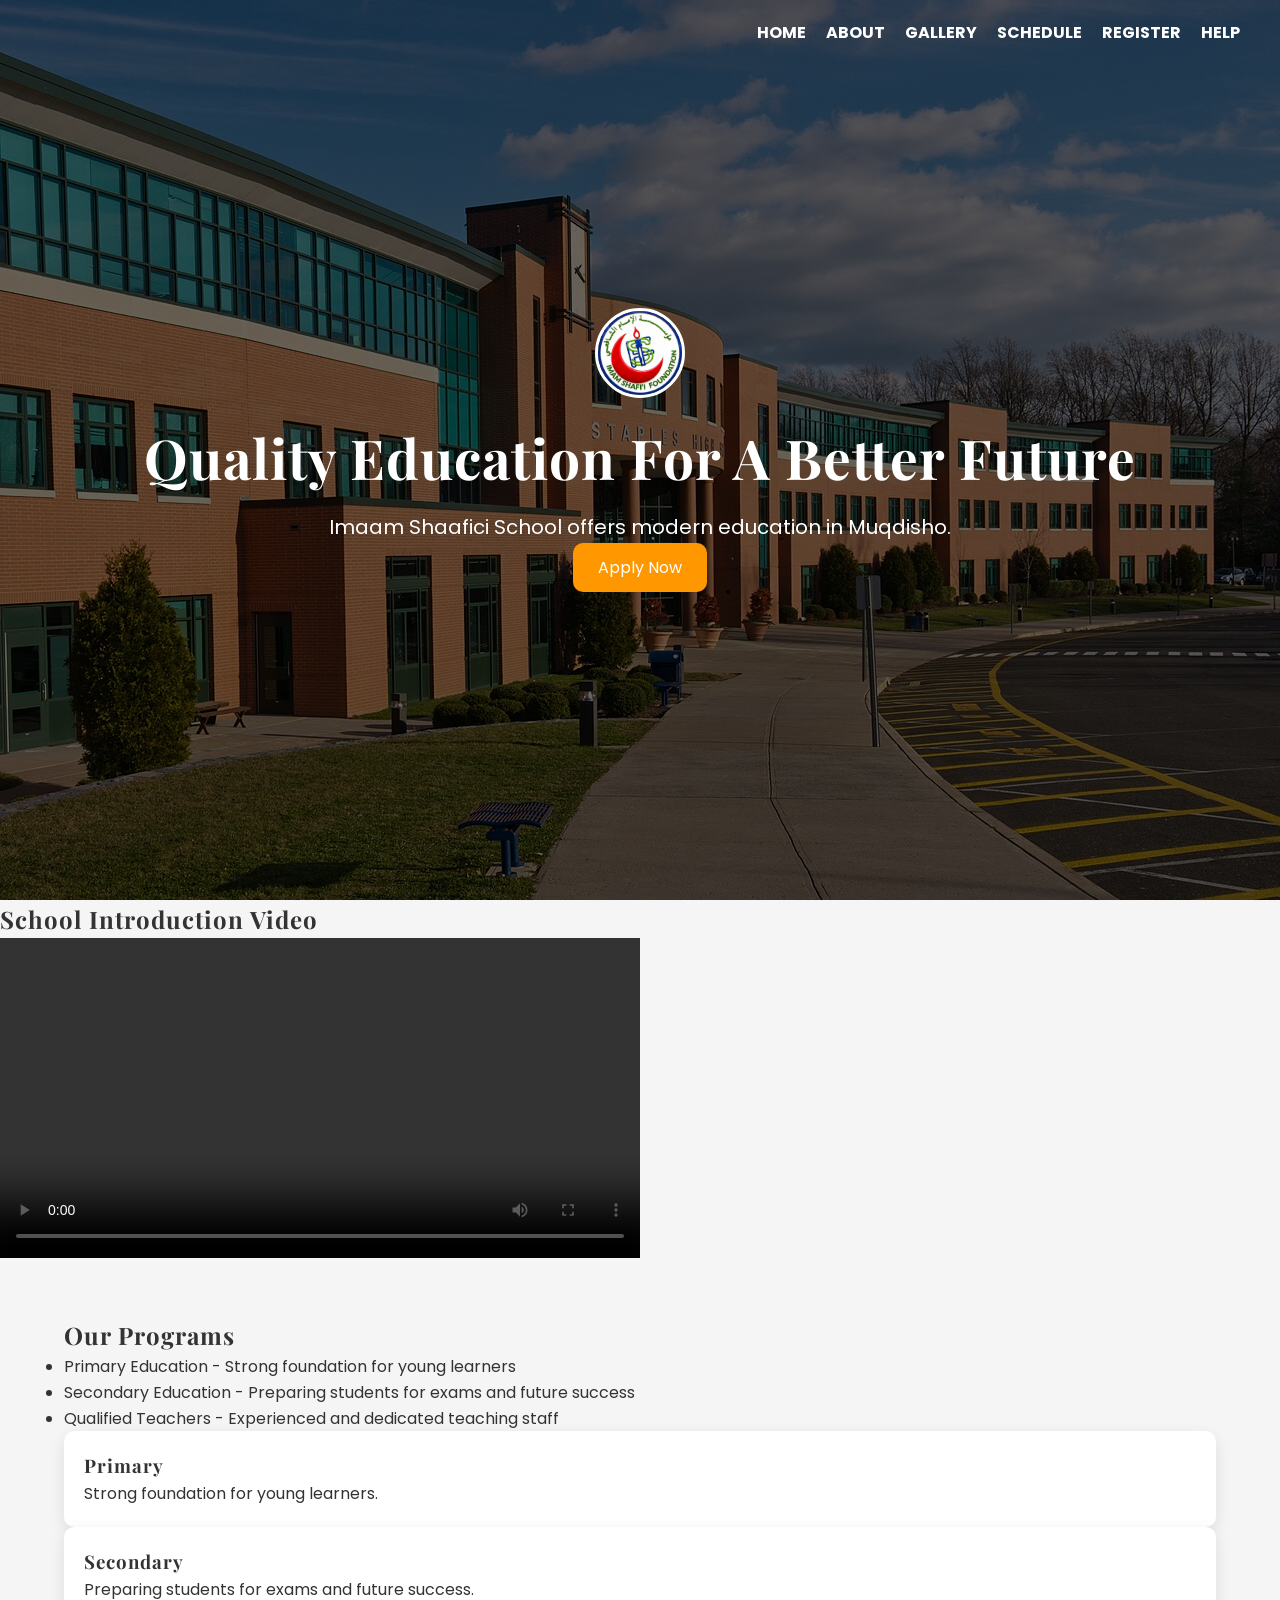
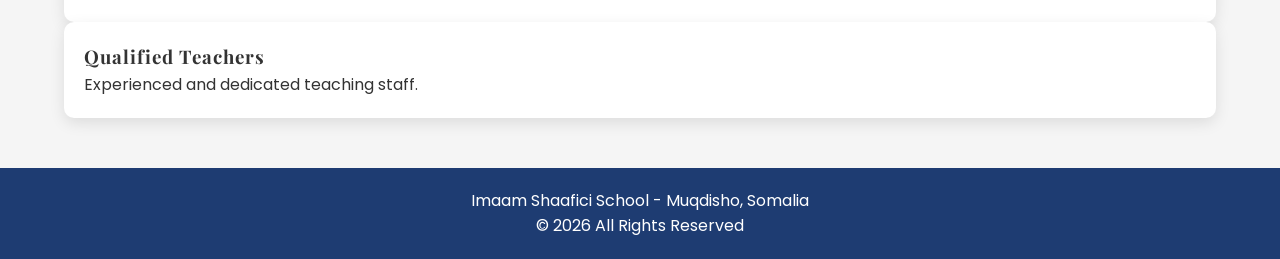
<file: index.html>
<!DOCTYPE html>
<html lang="en">
<head>
<meta charset="UTF-8">
<meta name="viewport" content="width=device-width, initial-scale=1.0">
<title>Home - Imaam Shaafici School</title>
<link rel="stylesheet" href="css/style.css">
</head>

<body>

<header class="header">
    <!-- HAMBURGER (NO JS) -->
     <input type="checkbox" id="menu-toggle">
     <label for="menu-check" class="menu-btn">
    ☰
</label>
    <img src="images/logo(2).png" alt="School Logo">

    <nav class="nav">
        <a href="index.html">HOME</a>
        <a href="about.html">ABOUT</a>
        <a href="gallery.html">GALLERY</a>
        <a href="schedule.html">SCHEDULE</a>
        <a href="register.html">REGISTER</a>
        <a href="help.html">HELP</a>
    </nav>

    <h1>Quality Education for a Better Future</h1>
    <p>Imaam Shaafici School offers modern education in Muqdisho.</p>

    <a href="register.html" class="btn">Apply Now</a>
</header>
<!-- VIDEO SECTION (OUTSIDE HEADER) -->
<section>
    <h2>School Introduction Video</h2>

    <video controls width="50%">
        <source src="video/school.mp4" type="video/mp4">
    </video>
</section>

<main class="main">

<section>
    <h2>Our Programs</h2>

    <!-- UL ADDED HERE -->
    <ul>
        <li>Primary Education - Strong foundation for young learners</li>
        <li>Secondary Education - Preparing students for exams and future success</li>
        <li>Qualified Teachers - Experienced and dedicated teaching staff</li>
    </ul>

    <article>
        <h3>Primary</h3>
        <p>Strong foundation for young learners.</p>
    </article>

    <article>
        <h3>Secondary</h3>
        <p>Preparing students for exams and future success.</p>
    </article>

    <article>
        <h3>Qualified Teachers</h3>
        <p>Experienced and dedicated teaching staff.</p>
    </article>

</section>

</main>

<footer class="footer">
    <p>Imaam Shaafici School - Muqdisho, Somalia</p>
    <p>© 2026 All Rights Reserved</p>
</footer>

</body>
</html>
</file>
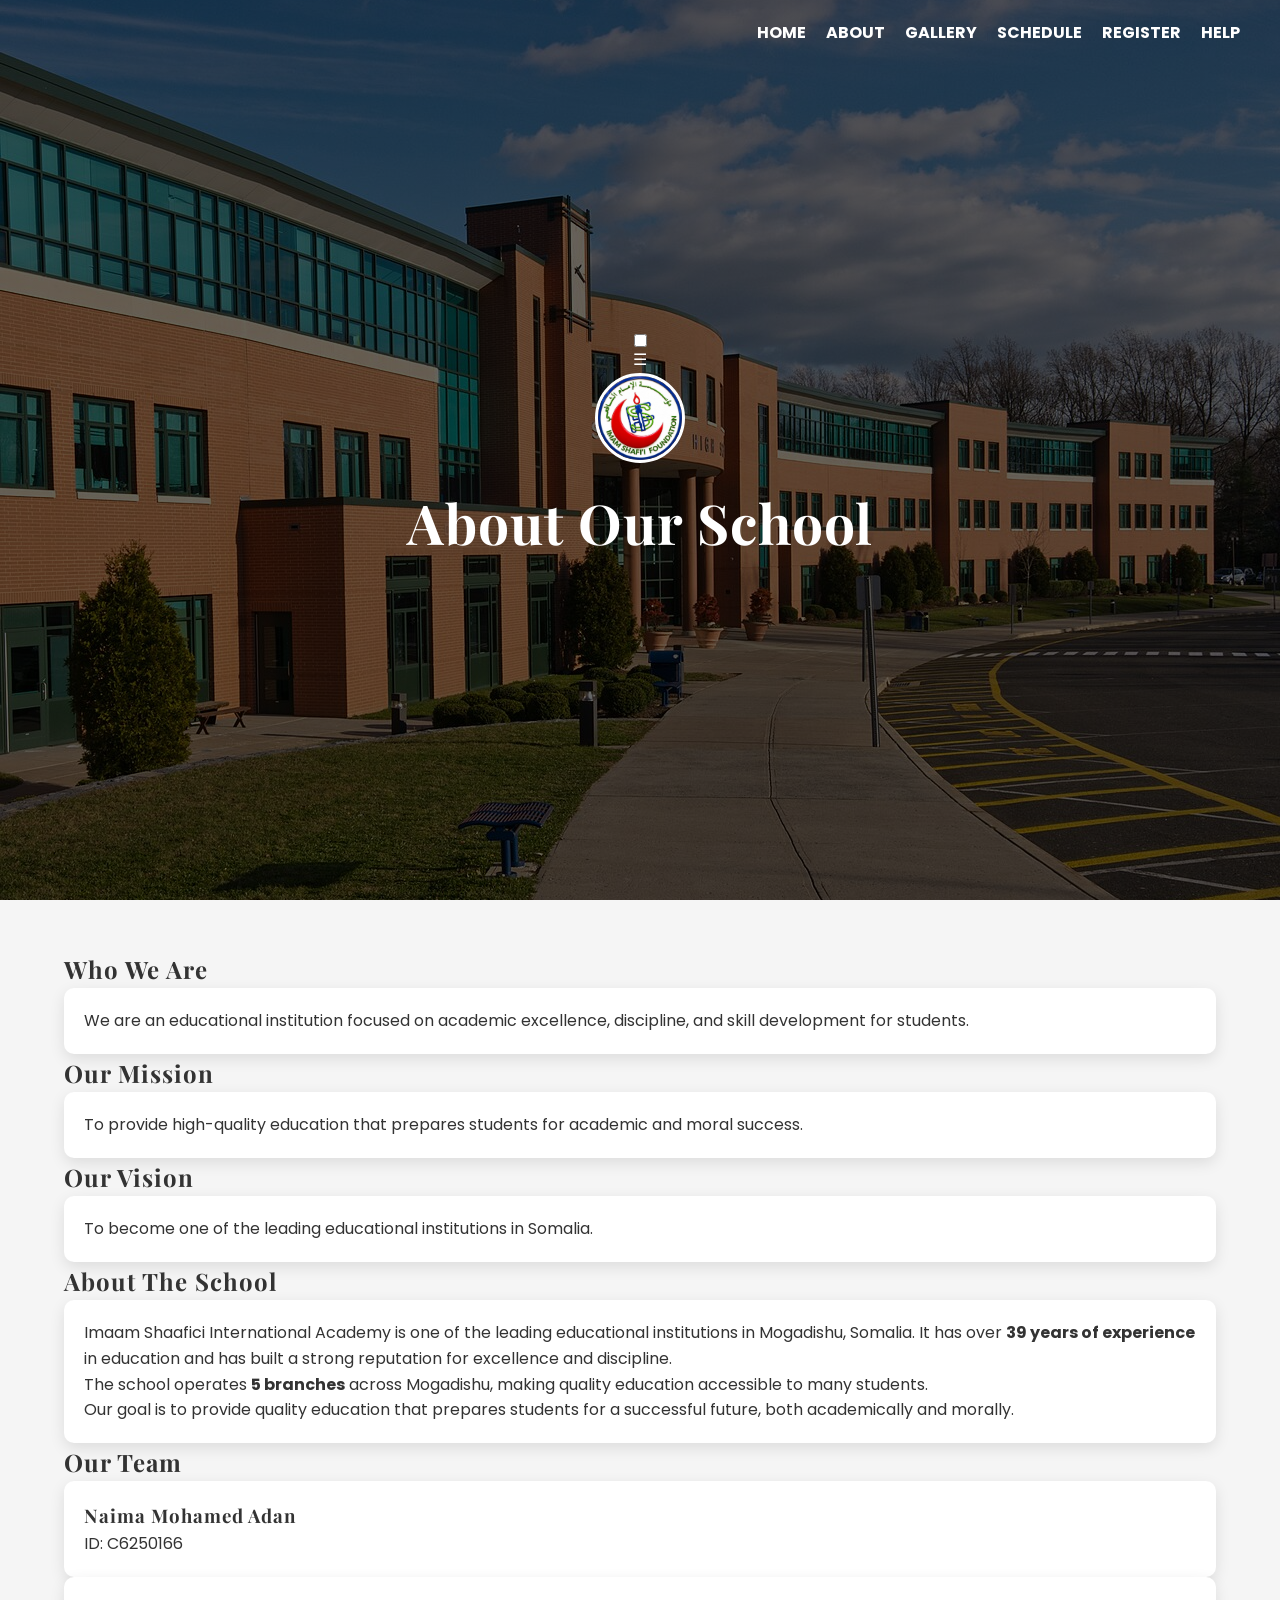
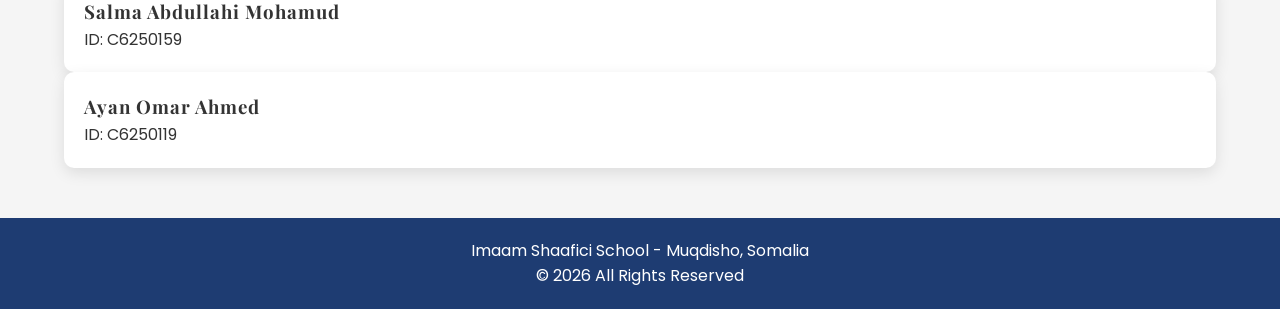
<file: about.html>
<!DOCTYPE html>
<html lang="en">
<head>
<meta charset="UTF-8">
<meta name="viewport" content="width=device-width, initial-scale=1.0">
<title>About - Imaam Shaafici School</title>
<link rel="stylesheet" href="css/style.css">
</head>

<body>

<header class="header">
    <!-- HAMBURGER (NO JS) -->
     <input type="checkbox" id="menu-check">
     <label for="menu-check" class="menu-icon">
    ☰
</label>
    <img src="images/logo(2).png" alt="School Logo">
<input type="checkbox" id="menu-toggle">

<label for="menu-toggle" class="menu-btn">☰</label>

<nav class="nav">
    <a href="index.html">HOME</a>
    <a href="about.html">ABOUT</a>
    <a href="gallery.html">GALLERY</a>
    <a href="schedule.html">SCHEDULE</a>
    <a href="register.html">REGISTER</a>
    <a href="help.html">HELP</a>
</nav>

    <h1>About Our School</h1>
</header>

<main class="main">

<section>
    <h2>Who We Are</h2>
    <article>
    <p>
        We are an educational institution focused on academic excellence, discipline, and skill development for students.
    </p>
</article>

    <h2>Our Mission</h2>
    <article>
    <p>
        To provide high-quality education that prepares students for academic and moral success.
    </p>
    </article>

    <h2>Our Vision</h2>
    <article>
    <p>
        To become one of the leading educational institutions in Somalia.
    </p>
    </article>

    <h2>About the School</h2>
    <article>
    <p>
        Imaam Shaafici International Academy is one of the leading educational institutions in Mogadishu, Somalia.
        It has over <strong>39 years of experience</strong> in education and has built a strong reputation for excellence and discipline.
    </p>

    <p>
        The school operates <strong>5 branches</strong> across Mogadishu, making quality education accessible to many students.
    </p>

    <p>
        Our goal is to provide quality education that prepares students for a successful future, both academically and morally.
    </p>
    </article>
</section>

<section>
    <h2>Our Team</h2>

    <article>
        <h3>Naima Mohamed Adan</h3>
        <p>ID: C6250166</p>
    </article>

    <article>
        <h3>Salma Abdullahi Mohamud</h3>
        <p>ID: C6250159</p>
    </article>

    <article>
        <h3>Ayan Omar Ahmed</h3>
        <p>ID: C6250119
        </p>
    </article>
</section>

</main>

<footer class="footer">
    <p>Imaam Shaafici School - Muqdisho, Somalia</p>
    <p>© 2026 All Rights Reserved</p>
</footer>

</body>
</html>
</file>
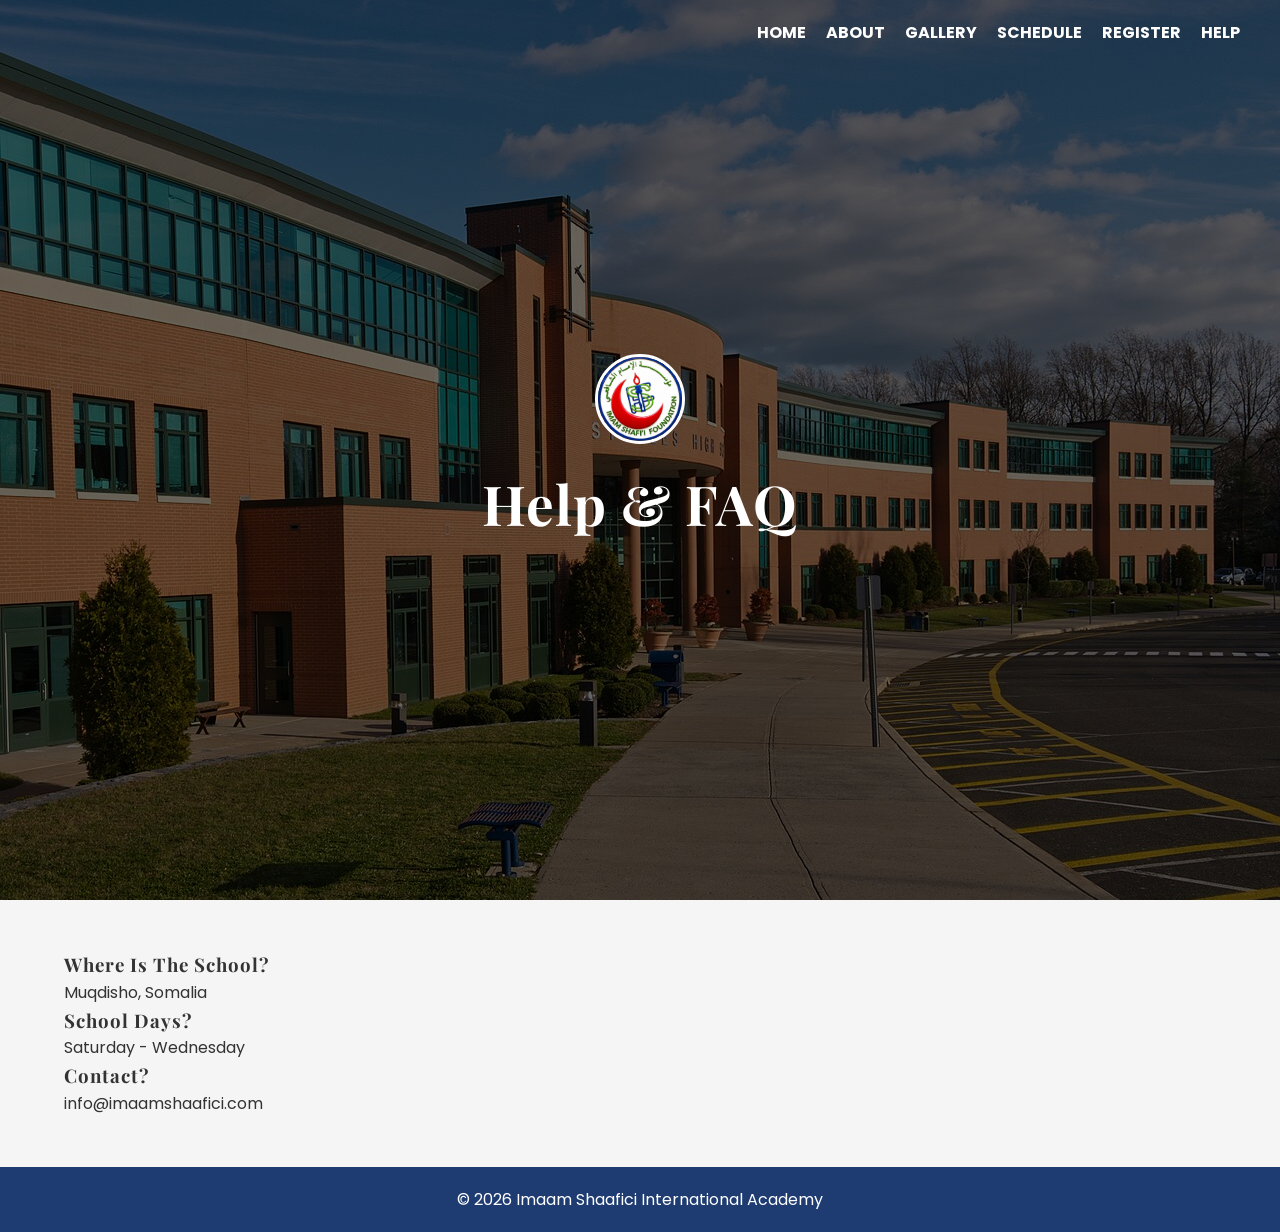
<file: help.html>
<!DOCTYPE html>
<html lang="en">

<head>
<meta charset="UTF-8">
<meta name="viewport" content="width=device-width, initial-scale=1.0">
<title>Help</title>
<link rel="stylesheet" href="css/style.css">
</head>

<body>

<header class="header">
    <!-- HAMBURGER (NO JS) -->
     <input type="checkbox" id="menu-toggle">
     <label for="menu-toggle" class="menu-btn">
    ☰
</label>
    <img src="images/logo(2).png " alt="School Logo">
    <h1>Help & FAQ</h1>
</header>
<input type="checkbox" id="menu-toggle">

<label for="menu-toggle" class="menu-btn">☰</label>

<nav class="nav">
    <a href="index.html">HOME</a>
    <a href="about.html">ABOUT</a>
    <a href="gallery.html">GALLERY</a>
    <a href="schedule.html">SCHEDULE</a>
    <a href="register.html">REGISTER</a>
    <a href="help.html">HELP</a>
</nav>

<main class="main">

    <section>
        <h3>Where is the school?</h3>
        <p>Muqdisho, Somalia</p>
    </section>

    <section>
        <h3>School days?</h3>
        <p>Saturday - Wednesday</p>
    </section>

    <section>
        <h3>Contact?</h3>
        <p>info@imaamshaafici.com</p>
    </section>

</main>

<footer class="footer">
    <p>© 2026 Imaam Shaafici International Academy</p>
</footer>

</body>
</html>
</file>
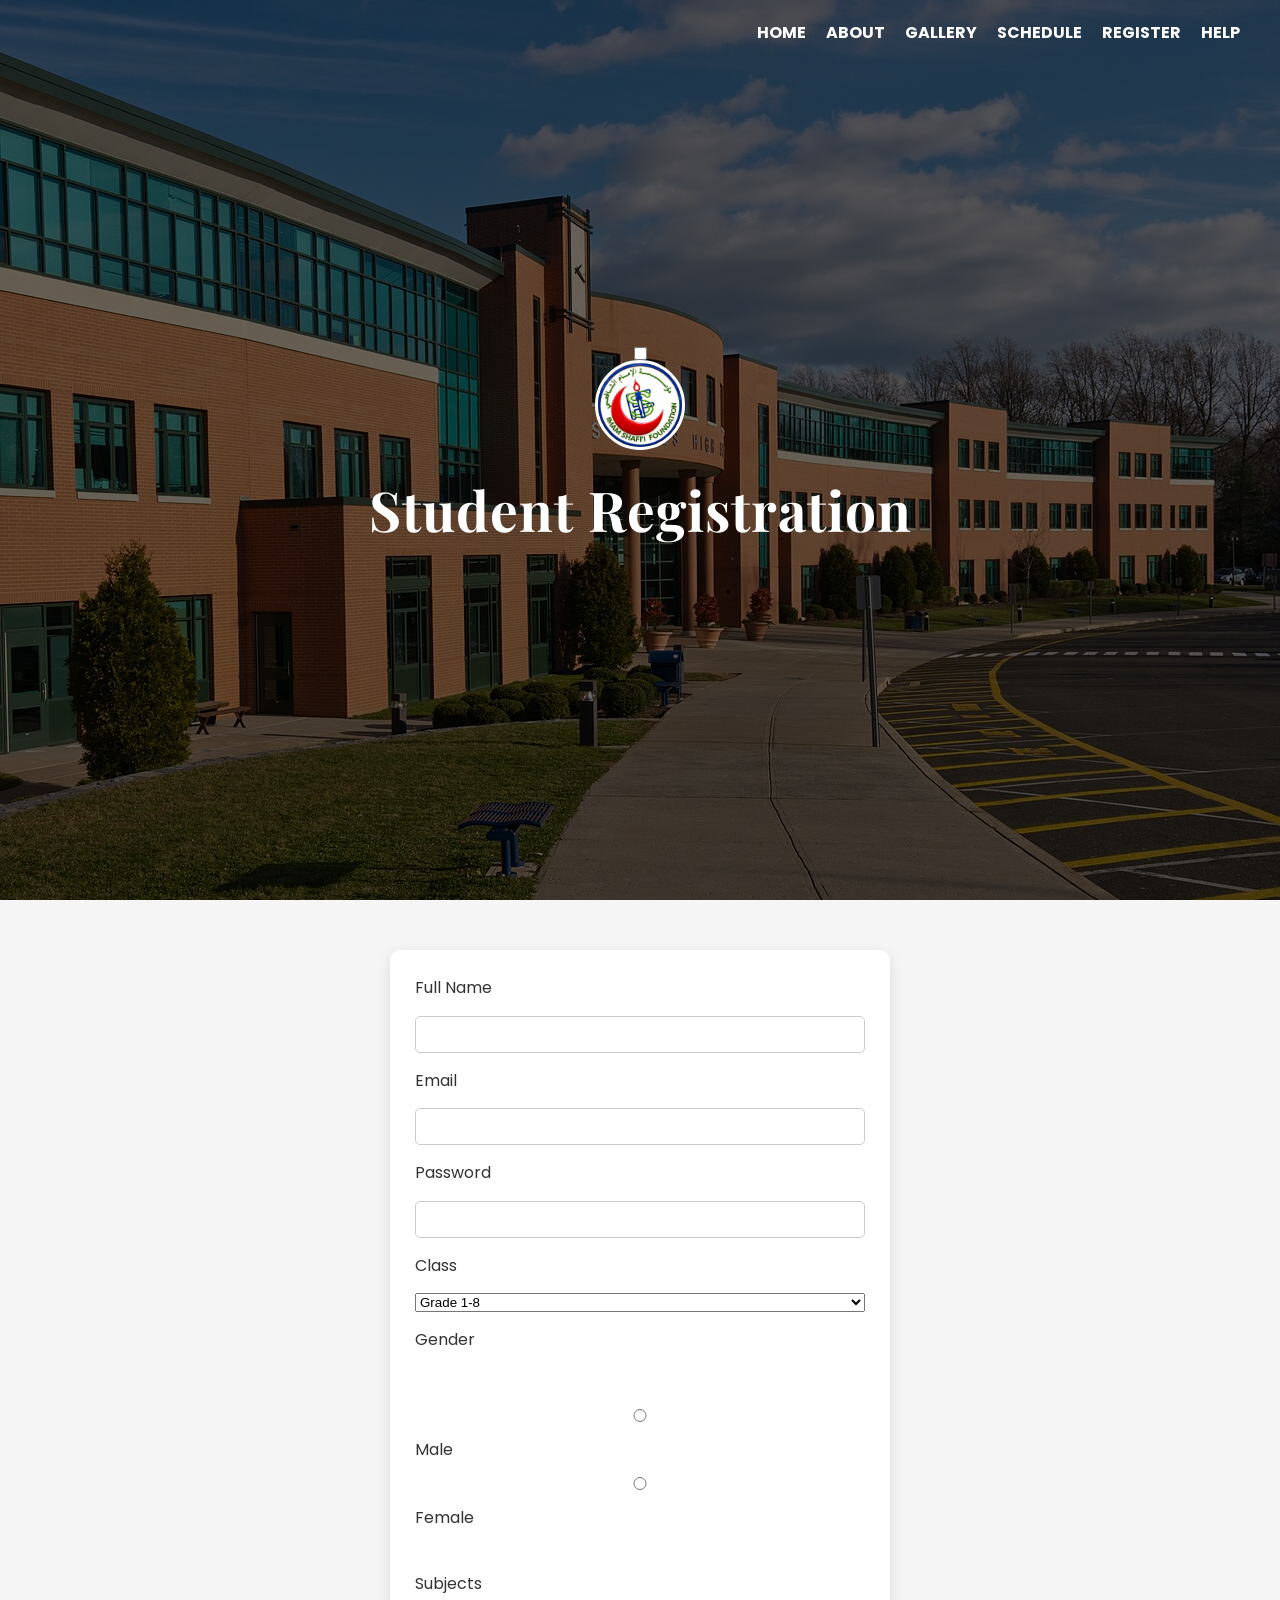
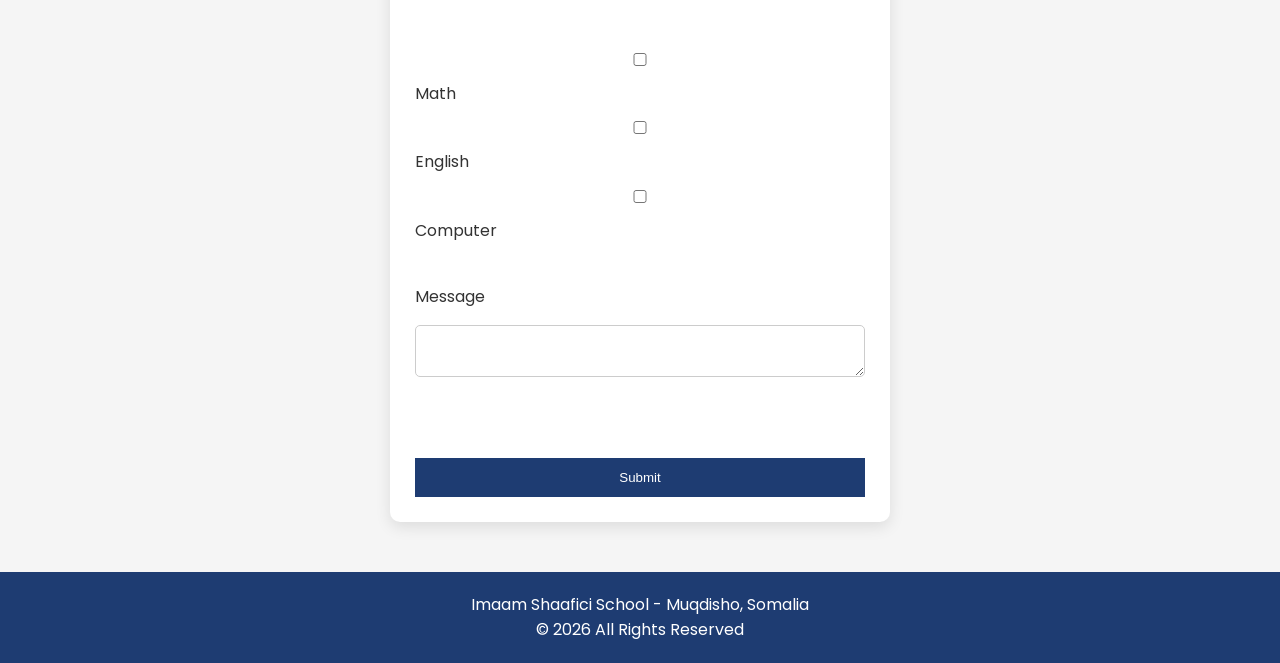
<file: register.html>
<!DOCTYPE html>
<html lang="en">

<head>
<meta charset="UTF-8">
<meta name="viewport" content="width=device-width, initial-scale=1.0">
<title>Register</title>
<link rel="stylesheet" href="css/style.css">
</head>

<body>

<header class="header">
    <!-- HAMBURGER (NO JS) -->
     <input type="checkbox" id="menu-check">
     <label for="menu-check" class="menu-btn">
    ☰
</label>
    <img src="images/logo(2).png" alt="School Logo">
    <h1>Student Registration</h1>
</header>
<input type="checkbox" id="menu-toggle">

<label for="menu-toggle" class="menu-btn">☰</label>

<nav class="nav">
    <a href="index.html">HOME</a>
    <a href="about.html">ABOUT</a>
    <a href="gallery.html">GALLERY</a>
    <a href="schedule.html">SCHEDULE</a>
    <a href="register.html">REGISTER</a>
    <a href="help.html">HELP</a>
</nav>

<main class="main">

<form class="form">

<label>Full Name</label>
<input type="text" required>

<label>Email</label>
<input type="email" required>

<label>Password</label>
<input type="password" required>

<label>Class</label>
<select>
    <option>Grade 1-8</option>
    <option>Grade 5-10</option>
    <option>Grade 10-12</option>
</select>

<label>Gender</label>
<br>
<input type="radio" name="g"> Male
<input type="radio" name="g"> Female

<br><br>

<label>Subjects</label>
<br>
<input type="checkbox"> Math
<input type="checkbox"> English
<input type="checkbox"> Computer

<br><br>

<label>Message</label>
<textarea></textarea>

<br><br>

<button type="submit">Submit</button>

</form>

</main>

<footer class="footer">
    <p>Imaam Shaafici School - Muqdisho, Somalia</p>
    <p>© 2026 All Rights Reserved</p>
</footer>

</body>
</html>
</file>
<file: css/style.css>
/* =========================
   GOOGLE FONTS
========================= */
@import url('https://fonts.googleapis.com/css2?family=Poppins:wght@300;400;600;700&family=Playfair+Display:wght@400;600;700&display=swap');

/* =========================
   CSS VARIABLES
========================= */
:root {
  --primary-color: #1e3c72;
  --secondary-color: #ff9800;
  --dark: #222;
  --light: #f5f5f5;
  --text: #333;

  --font-main: 'Poppins', sans-serif;
  --font-heading: 'Playfair Display', serif;

  --radius: 10px;
  --transition: 0.3s ease;
}

/* =========================
   RESET
========================= */
* {
  margin: 0;
  padding: 0;
  box-sizing: border-box;
}

body {
  font-family: var(--font-main);
  background: var(--light);
  color: var(--text);
  line-height: 1.6;
}

/* =========================
   HEADINGS
========================= */
h1, h2, h3 {
  font-family: var(--font-heading);
  letter-spacing: 1px;
  text-transform: capitalize;
}

/* =========================
   HAMBURGER SYSTEM (CSS ONLY)
========================= */

/* hide checkbox */
#menu-toggle {
  display: none;
}

/* hamburger button */
.menu-btn {
  display: none;
  font-size: 32px;
  color: white;
  position: absolute;
  top: 20px;
  right: 20px;
  cursor: pointer;
  z-index: 9999;
}

/* =========================
   NAVIGATION (DESKTOP)
========================= */
.nav {
  position: absolute;
  top: 20px;
  right: 40px;
  display: flex;
  gap: 20px;
}

.nav a {
  color: white;
  text-decoration: none;
  font-weight: bold;
  transition: var(--transition);
}

.nav a:hover {
  color: var(--secondary-color);
}

/* =========================
   HEADER
========================= */
.header {
  height: 100vh;
  display: flex;
  flex-direction: column;
  justify-content: center;
  align-items: center;
  text-align: center;

  background: linear-gradient(rgba(0,0,0,0.6), rgba(0,0,0,0.6)),
  url("../images/background.png") center/cover no-repeat;

  color: white;
  padding: 20px;
}

.header h1 {
  font-size: 55px;
}

.header p {
  font-size: 20px;
  max-width: 700px;
  margin-top: 10px;
}

.header img {
  width: 90px;
  height: 90px;
  border-radius: 50%;
  object-fit: cover;
  border: 3px solid white;
  margin-bottom: 15px;
}

/* =========================
   BUTTON
========================= */
.btn {
  display: inline-block;
  background: var(--secondary-color);
  color: white;
  padding: 12px 25px;
  border-radius: var(--radius);
  text-decoration: none;
  transition: var(--transition);
}

.btn:hover {
  background: #e68900;
}

/* =========================
   MAIN
========================= */
.main {
  width: 90%;
  max-width: 1200px;
  margin: 50px auto;
}

/* =========================
   ARTICLES
========================= */
article {
  background: white;
  padding: 20px;
  border-radius: var(--radius);
  box-shadow: 0 5px 15px rgba(0,0,0,0.1);
  transition: var(--transition);
}

article:hover {
  transform: translateY(-5px);
}

/* =========================
   GRID (GALLERY)
========================= */
.gallery {
  display: grid;
  grid-template-columns: repeat(auto-fit, minmax(250px, 1fr));
  gap: 20px;
}

.gallery > div {
  background: white;
  border-radius: var(--radius);
  overflow: hidden;
  box-shadow: 0 5px 15px rgba(0,0,0,0.1);
  transition: var(--transition);
}

.gallery > div:hover {
  transform: translateY(-6px);
}

.gallery img {
  width: 100%;
  height: 200px;
  object-fit: cover;
}

/* =========================
   FORM
========================= */
form {
  display: grid;
  gap: 15px;
  max-width: 500px;
  margin: auto;
  background: white;
  padding: 25px;
  border-radius: var(--radius);
  box-shadow: 0 5px 15px rgba(0,0,0,0.1);
}

input, textarea {
  padding: 10px;
  border-radius: 5px;
  border: 1px solid #ccc;
}

input:focus,
textarea:focus {
  outline: 2px solid var(--secondary-color);
}

button {
  background: var(--primary-color);
  color: white;
  padding: 12px;
  border: none;
  cursor: pointer;
  transition: var(--transition);
}

button:hover {
  background: var(--secondary-color);
}

/* =========================
   TABLE
========================= */
table {
  width: 100%;
  border-collapse: collapse;
  background: white;
  margin-top: 20px;
}

th {
  background: var(--primary-color);
  color: white;
  padding: 12px;
}

td {
  padding: 12px;
  text-align: center;
}

tr:nth-child(even) {
  background: #f2f2f2;
}

tr:hover {
  background: var(--secondary-color);
  color: white;
}

/* =========================
   FOOTER
========================= */
.footer {
  background: var(--primary-color);
  color: white;
  text-align: center;
  padding: 20px;
  margin-top: 50px;
}

/* =========================
   POSITIONING
========================= */
.relative-box {
  position: relative;
}

.absolute-box {
  position: absolute;
  top: 10px;
  right: 10px;
}

.fixed-btn {
  position: fixed;
  bottom: 20px;
  right: 20px;
  background: var(--secondary-color);
  padding: 15px;
  border-radius: 50%;
  color: white;
}

/* =========================
   RESPONSIVE DESIGN
========================= */
@media (max-width: 768px) {

  /* show hamburger */
  .menu-btn {
    display: block;
  }

  /* hide nav by default */
  .nav {
    display: none;
    flex-direction: column;
    position: absolute;
    top: 60px;
    left: 0;
    right: 0;
    background: rgba(0,0,0,0.9);
    padding: 15px;
    text-align: center;
  }

  /* SHOW NAV WHEN CHECKED */
  #menu-toggle:checked ~ .nav {
    display: flex;
  }

  .header h1 {
    font-size: 32px;
  }

  .header p {
    font-size: 16px;
  }

  .gallery {
    grid-template-columns: 1fr;
  }
}
.video-section {
    padding: 60px 20px;
    text-align: center;
    background: #e31919;
}

.video-section h2 {
    margin-bottom: 20px;
    font-size: 28px;
    color: #222;
}

.video-container {
    max-width: 800px;
    margin: auto;
}

.video-container video {
    width: 100%;
    border-radius: 12px;
    box-shadow: 0 10px 25px rgba(0,0,0,0.15);
}
</file>
